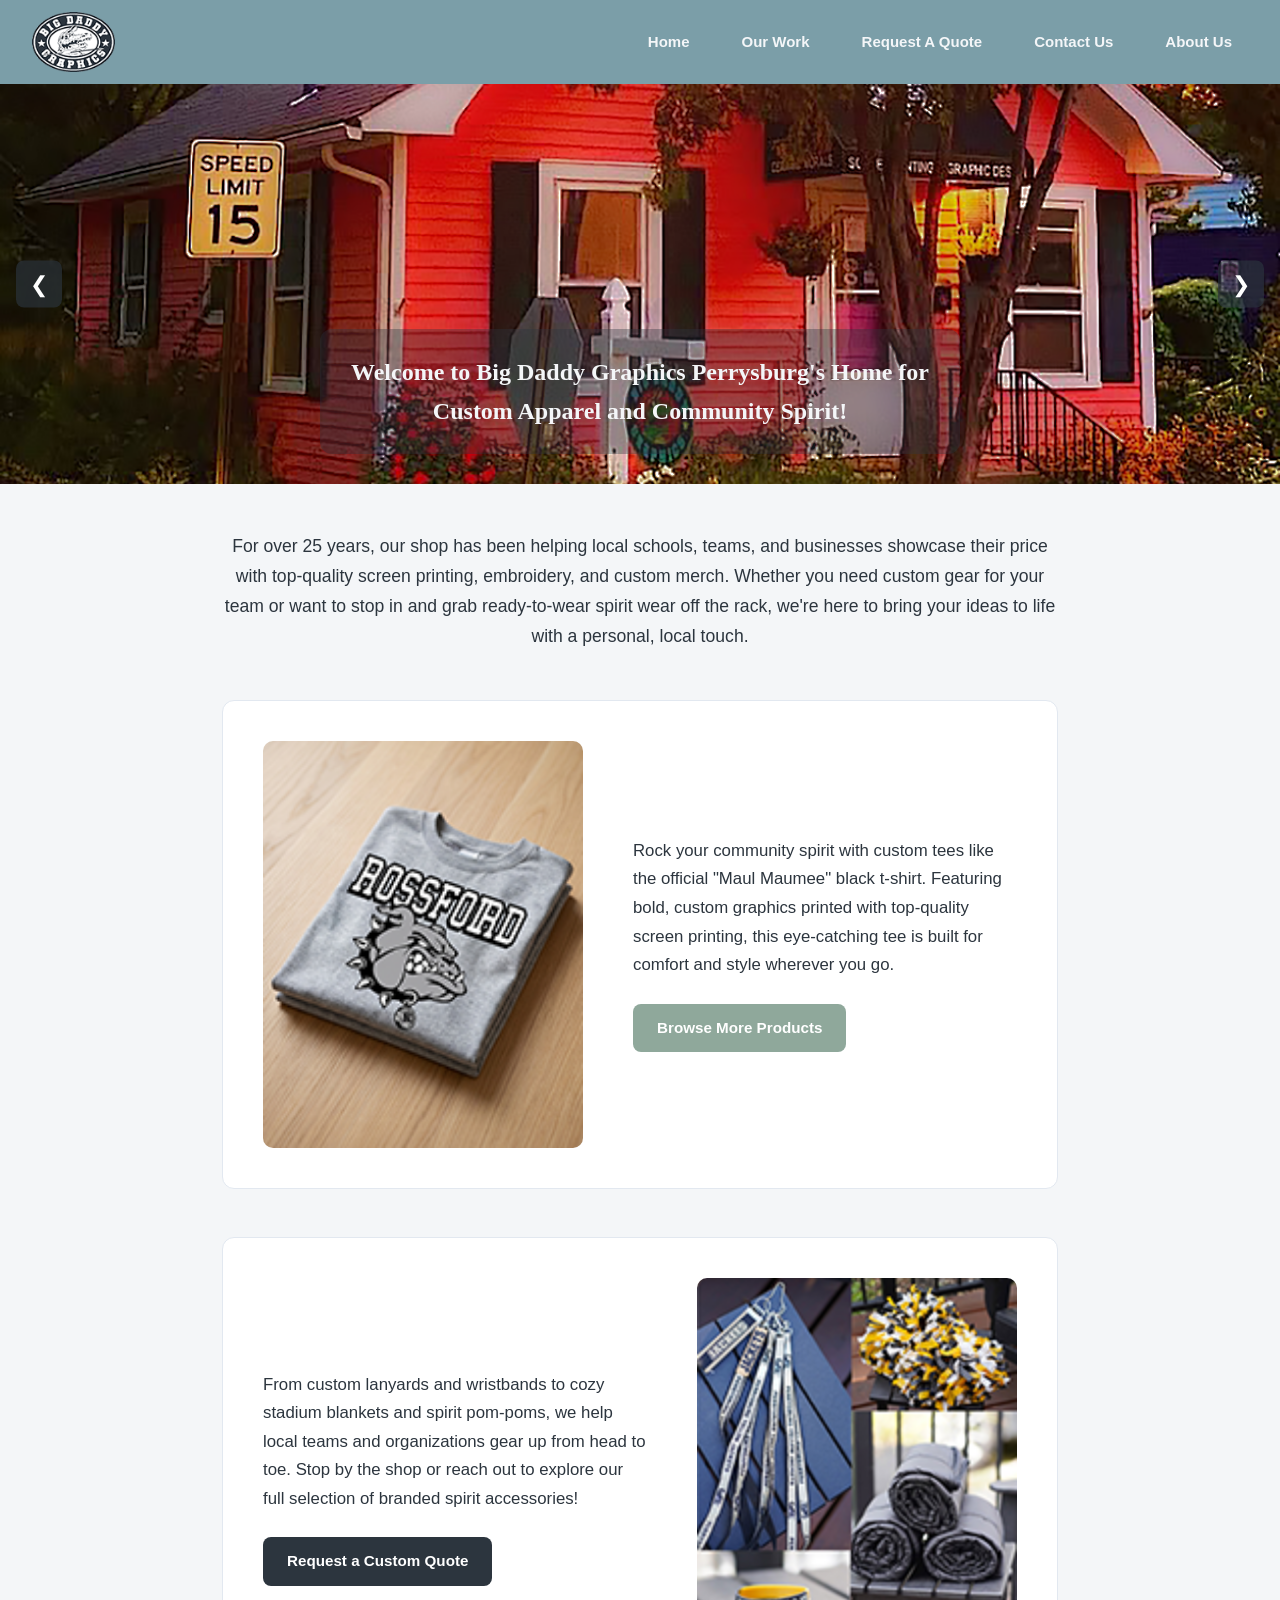
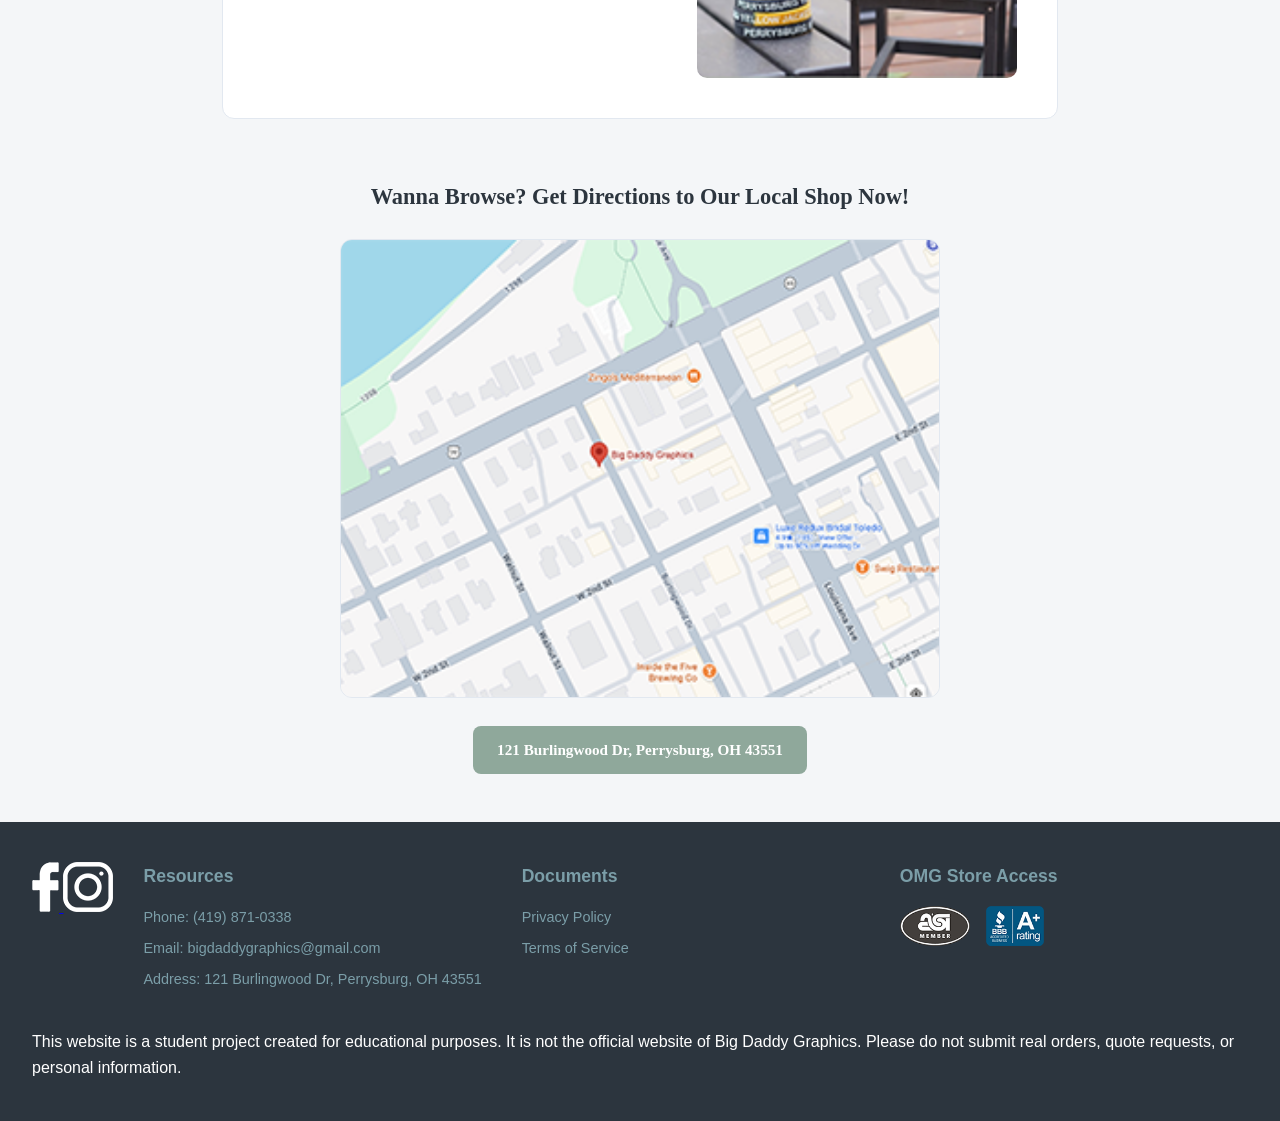
<file: index.html>
<!DOCTYPE html>
<html lang="en">
    <head>
        <meta charset="utf-8">
        <meta name="viewport" content="width=device-width, initial-scale=1.0">
        <title>Custom Apparel and Spirit Wear in Perrysburg OH | Big Daddy Graphics</title>
        <link rel="stylesheet" href="styles.css">
    </head>
    
    <body>
        <header>
            <nav>
                <a href="index.html" class="logo">
                    <img src="images/BDG-Logo.png" alt="Big Daddy Graphics Logo">
                </a>

                <button class="hamburger" aria-label="Toggle navigation menu" aria-expanded="false">
                    &#9776;
                </button>

                <ul class="nav-links">
                    <li><a href="index.html">Home</a></li>
                    <li><a href="our-work.html">Our Work</a></li>
                    <li><a href="request-a-quote.html">Request A Quote</a></li>
                    <li><a href="contact.html">Contact Us</a></li>
                    <li><a href="about_us.html">About Us</a></li>
                </ul>
            </nav>
            
            <section class="hero">
                <img src="images/BDG-store.png" alt="Inside Big Daddy Graphics print shop in Perrysburg" class="hero-slide active">
                <img src="images/BDG-outside-2.png" alt="Custom apparel from Big Daddy Graphics in Perrysburg" class="hero-slide">

                <button type="button" class="hero-btn prev" aria-label="Previous hero image">&#10094;</button>
                <button type="button" class="hero-btn next" aria-label="Next hero image">&#10095;</button>

                <div class="hero-overlay">
                    <h2>Welcome to Big Daddy Graphics Perrysburg's Home for Custom Apparel and Community Spirit!</h2>
                </div>
            </section>
        </header>
        
        <main>
            <section class="intro">
                <h3>For over 25 years, our shop has been helping local schools, teams, and businesses showcase their price with top-quality screen printing, embroidery, and custom merch. Whether you need custom gear for your team or want to stop in and grab ready-to-wear spirit wear off the rack, we're here to bring your ideas to life with a personal, local touch.</h3>
            </section>
            <section class="product-feature">
                <div class="product-text">
                    <p>Rock your community spirit with custom tees like the official "Maul Maumee" black t-shirt. Featuring bold, custom graphics printed with top-quality screen printing, this eye-catching tee is built for comfort and style wherever you go.</p>
                    <a href="our-work.html" class="btn">Browse More Products</a> 
                </div>
                <div class="product-image">
                    <img src="images/school-shirt.png" alt="Rossford Bulldogs Spiritwear Gray T-Shirt">
                </div>
            </section>
            
            <section class="product-feature">
                <div class="product-text">
                    <p>From custom lanyards and wristbands to cozy stadium blankets and spirit pom-poms, we help local teams and organizations gear up from head to toe. Stop by the shop or reach out to explore our full selection of branded spirit accessories!</p>
                    <a href="request-a-quote.html" class="rbtn">Request a Custom Quote</a>
                </div>
                <div class="product-image">
                    <img src="images/accessories.png" alt="Biking the Burg Perrysburg Slow Rollers Yellow T-shirt">
                </div>
            </section>
            
            <section class="location-map">
                <h2>Wanna Browse? Get Directions to Our Local Shop Now!</h2>
                <div class="map-container">
                    <img src="images/map.png" alt="Map showing location of Big Daddy Graphics at 121 Burlingwood Dr, Perrysburg, OH">
                </div>
                <a href="https://maps.google.com" target="_blank" class="btn">121 Burlingwood Dr, Perrysburg, OH 43551</a>
            </section>
        </main>
        
        <footer>
        <div class="social-links">
            <a href="https://facebook.com" target="_blank" aria-label="Facebook">
                <img src="images/facebook1.png" alt="Facebook Icon">
            </a>
            <a href="https://instagram.com" target="_blank" aria-label="Instagram">
                <img src="images/instagram1.png" alt="Instagram Icon">
            </a>
        </div>
        <div class="footer-column">
            <h4>Resources</h4>
            <p>Phone: (419) 871-0338</p>
            <p>Email: bigdaddygraphics@gmail.com</p>
            <p>Address: 121 Burlingwood Dr, Perrysburg, OH 43551</p>
        </div>
        <div class="footer-column">
            <h4>Documents</h4>
            <ul>
                <li><p>Privacy Policy</p></li>
                <li><p>Terms of Service</p></li>
            </ul>
        </div>
        <div class="footer-column">
            <h4>OMG Store Access</h4>
            <div class="partner-logos">
                <img src="images/ASI-logo.png" alt="ASI Member Logo">
                <img src="images/BBB-logo.png" alt="BBB Accredited Logo">
            </div>
        </div>

        <p class="footer-disclaimer">
            This website is a student project created for educational purposes. It is not the official website of Big Daddy Graphics. Please do not submit real orders, quote requests, or personal information.
        </p>
    </footer>

        <script src="script.js"></script>
    </body>
</html>
</file>
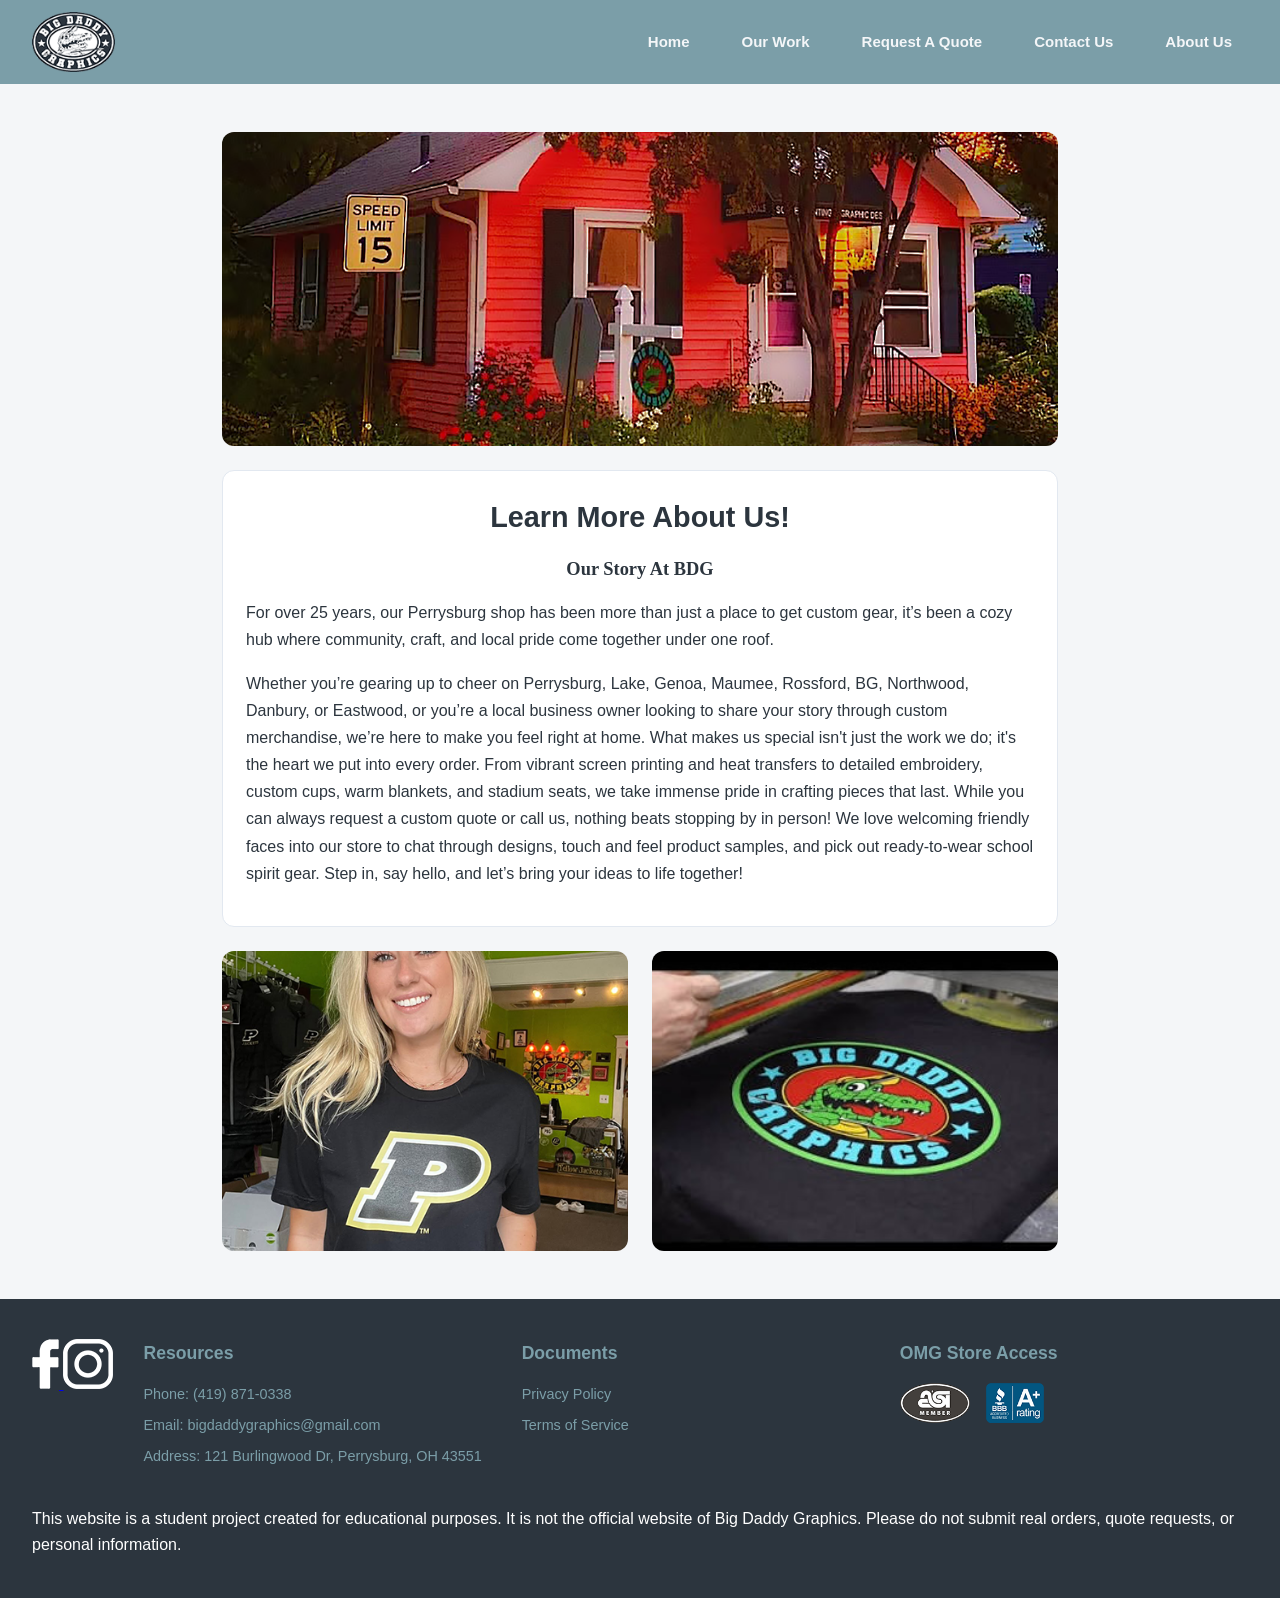
<file: about_us.html>
<!DOCTYPE html>
<html lang="en">
<head>
    <meta charset="utf-8">
    <meta name="viewport" content="width=device-width, initial-scale=1.0">
    <title>About Us | Big Daddy Graphics</title>
    <link rel="stylesheet" href="styles.css">
</head>
<body>
    <header>
        <nav>
            <a href="index.html" class="logo">
                <img src="images/BDG-Logo.png" alt="Big Daddy Graphics Logo">
            </a>

            <button class="hamburger" aria-label="Toggle navigation menu" aria-expanded="false">
                &#9776;
            </button>

            <ul class="nav-links">
                <li><a href="index.html">Home</a></li>
                <li><a href="our-work.html">Our Work</a></li>
                <li><a href="request-a-quote.html">Request A Quote</a></li>
                <li><a href="contact.html">Contact Us</a></li>
                <li><a href="about_us.html">About Us</a></li>
            </ul>
        </nav>
    </header>

    <main>
        <div class="about_image">
            <img src="images/BDG-store.png" alt="Outside Big Daddy Graphics print shop in Perrysburg">
        </div>

        <section class="content-box about_text">
            <h1>Learn More About Us!</h1>
            <h2>Our Story At BDG</h2>
            <p>
                For over 25 years, our Perrysburg shop has been more than just a place to get custom gear, it’s been a cozy hub where community, craft, and local pride come together under one roof.
            </p>
            <p>
                Whether you’re gearing up to cheer on Perrysburg, Lake, Genoa, Maumee, Rossford, BG, Northwood, Danbury, or Eastwood, or you’re a local business owner looking to share your story through custom merchandise, we’re here to make you feel right at home. What makes us special isn't just the work we do; it's the heart we put into every order. From vibrant screen printing and heat transfers to detailed embroidery, custom cups, warm blankets, and stadium seats, we take immense pride in crafting pieces that last. While you can always request a custom quote or call us, nothing beats stopping by in person! We love welcoming friendly faces into our store to chat through designs, touch and feel product samples, and pick out ready-to-wear school spirit gear. Step in, say hello, and let’s bring your ideas to life together!
            </p>
        </section>

        <div class="about_bottom_imgs">
            <img src="images/maddie.png" alt="Maddie, the founder of Big Daddy Graphics print shop in Perrysburg">
            <img src="images/BDG-shirt.jpg" alt="Custom Big Daddy Graphics apparel in Perrysburg">
        </div>
    </main>

    <footer>
        <div class="social-links">
            <a href="https://facebook.com" target="_blank" aria-label="Facebook">
                <img src="images/facebook1.png" alt="Facebook Icon">
            </a>
            <a href="https://instagram.com" target="_blank" aria-label="Instagram">
                <img src="images/instagram1.png" alt="Instagram Icon">
            </a>
        </div>
        <div class="footer-column">
            <h4>Resources</h4>
            <p>Phone: (419) 871-0338</p>
            <p>Email: bigdaddygraphics@gmail.com</p>
            <p>Address: 121 Burlingwood Dr, Perrysburg, OH 43551</p>
        </div>
        <div class="footer-column">
            <h4>Documents</h4>
            <ul>
                <li><p>Privacy Policy</p></li>
                <li><p>Terms of Service</p></li>
            </ul>
        </div>
        <div class="footer-column">
            <h4>OMG Store Access</h4>
            <div class="partner-logos">
                <img src="images/ASI-logo.png" alt="ASI Member Logo">
                <img src="images/BBB-logo.png" alt="BBB Accredited Logo">
            </div>
        </div>

        <p class="footer-disclaimer">
            This website is a student project created for educational purposes. It is not the official website of Big Daddy Graphics. Please do not submit real orders, quote requests, or personal information.
        </p>
    </footer>
    <script src="script.js"></script>
</body>
</html>
</file>
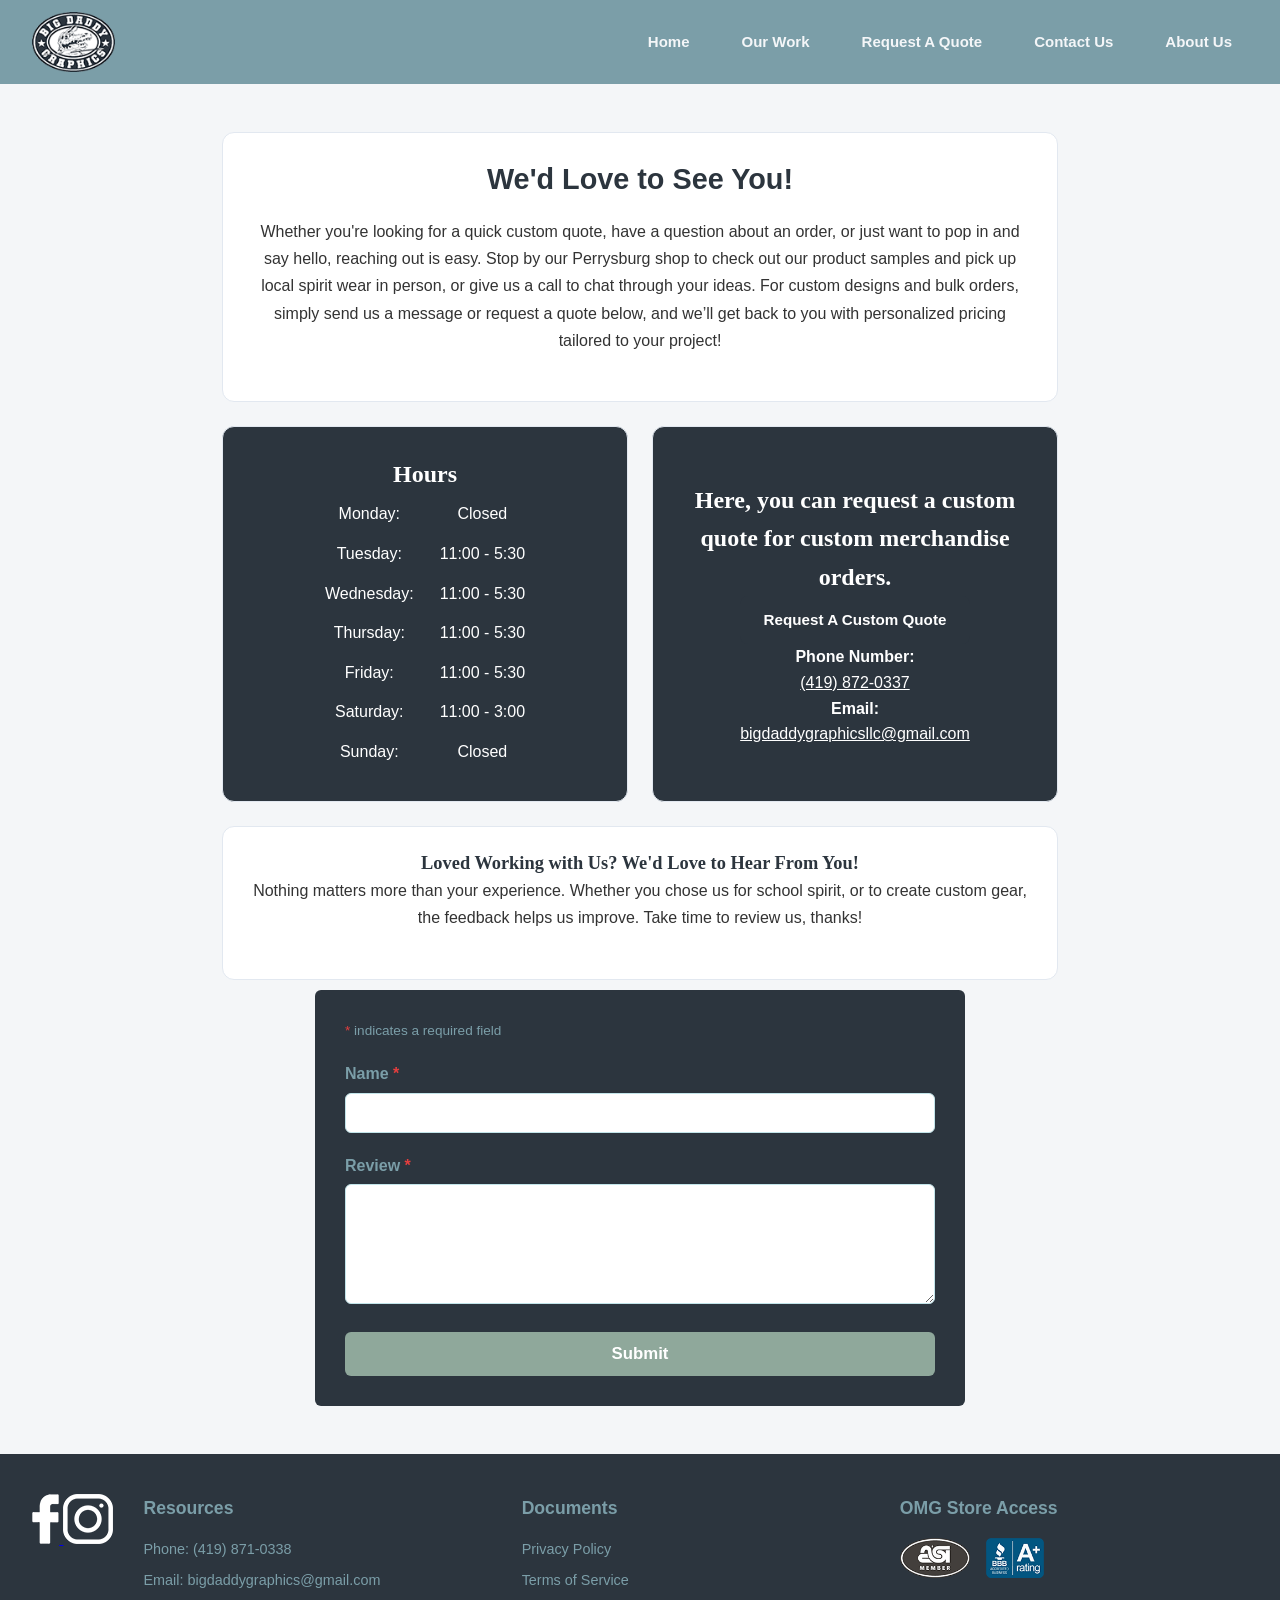
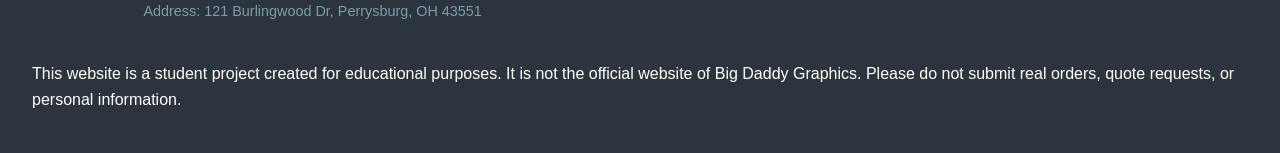
<file: contact.html>
<!DOCTYPE html>
<html lang="en">
<head>
    <meta charset="UTF-8">
    <meta name="viewport" content="width=device-width, initial-scale=1.0">
    <meta name="description" content="Get in touch with Big Daddy Graphics. Learn about our hours, write a review, or request a custom quote.">
    <link rel="stylesheet" href="styles.css">
    <title>Big Daddy Graphics | Contact Us</title>
</head>
<body>
    <header>
        <nav>
            <a href="index.html" class="logo">
                <img src="images/BDG-Logo.png" alt="Big Daddy Graphics Logo">
            </a>

            <button class="hamburger" aria-label="Toggle navigation menu" aria-expanded="false">
                &#9776;
            </button>

            <ul class="nav-links">
                <li><a href="index.html">Home</a></li>
                <li><a href="our-work.html">Our Work</a></li>
                <li><a href="request-a-quote.html">Request A Quote</a></li>
                <li><a href="contact.html">Contact Us</a></li>
                <li><a href="about_us.html">About Us</a></li>
            </ul>
        </nav>
    </header>

    <main>
        <section class="content-box">
            <h1>We'd Love to See You!</h1>
            <p class="content-intro">
                Whether you're looking for a quick custom quote, have a question about an order, or just want to pop in and say hello, reaching out is easy. Stop by our Perrysburg shop to check out our product samples and pick up local spirit wear in person, or give us a call to chat through your ideas. For custom designs and bulk orders, simply send us a message or request a quote below, and we’ll get back to you with personalized pricing tailored to your project!
            </p>
        </section>

        <section class="contact-options">
            <div class="hours">
                <h2>Hours</h2>
                <table>
                    <tr>
                        <td>Monday:</td>
                        <td>Closed</td>
                    </tr>
                    <tr>
                        <td>Tuesday:</td>
                        <td>11:00 - 5:30</td>
                    </tr>
                    <tr>
                        <td>Wednesday:</td>
                        <td>11:00 - 5:30</td>
                    </tr>
                    <tr>
                        <td>Thursday:</td>
                        <td>11:00 - 5:30</td>
                    </tr>
                    <tr>
                        <td>Friday:</td>
                        <td>11:00 - 5:30</td>
                    </tr>
                    <tr>
                        <td>Saturday:</td>
                        <td>11:00 - 3:00</td>
                    </tr>
                    <tr>
                        <td>Sunday:</td>
                        <td>Closed</td>
                    </tr>
                </table>
            </div>

            <div class="general-contact">
                <h2>Here, you can request a custom quote for custom merchandise orders.</h2>
                <a href="request-a-quote.html" class="rbtn">Request A Custom Quote</a>

                <div class="contact-details">
                    <p><strong>Phone Number:</strong></p>
                    <a href="tel:14198720337">(419) 872-0337</a>

                    <p><strong>Email:</strong></p>
                    <a href="mailto:bigdaddygraphicsllc@gmail.com">bigdaddygraphicsllc@gmail.com</a>
                </div>
            </div>
        </section>

        <section class="content-box">
            <h2>Loved Working with Us? We'd Love to Hear From You!</h2>
            <p class="content-intro">
                Nothing matters more than your experience. Whether you chose us for school spirit, or to create custom gear, the feedback helps us improve. Take time to review us, thanks!
            </p>
        </section>

        <div class="form-container">
            <p class="required-note"><span class="required-asterisk">*</span> indicates a required field</p>

            <form action="https://api.web3forms.com/submit" method="POST">
                <input type="hidden" name="access_key" value="4b48abc5-e7e8-4dd8-871f-04efc658edd3">

                <div class="form-group">
                    <label for="full-name">Name <span class="required-asterisk">*</span></label>
                    <input type="text" id="full-name" name="name" required>
                </div>

                <div class="form-group">
                    <label for="review">Review <span class="required-asterisk">*</span></label>
                    <textarea id="review" name="review" required></textarea>
                </div>

                <button type="submit" class="submit-btn">Submit</button>
            </form>
        </div>
    </main>

    <footer>
        <div class="social-links">
            <a href="https://facebook.com" target="_blank" aria-label="Facebook">
                <img src="images/facebook1.png" alt="Facebook Icon">
            </a>
            <a href="https://instagram.com" target="_blank" aria-label="Instagram">
                <img src="images/instagram1.png" alt="Instagram Icon">
            </a>
        </div>
        <div class="footer-column">
            <h4>Resources</h4>
            <p>Phone: (419) 871-0338</p>
            <p>Email: bigdaddygraphics@gmail.com</p>
            <p>Address: 121 Burlingwood Dr, Perrysburg, OH 43551</p>
        </div>
        <div class="footer-column">
            <h4>Documents</h4>
            <ul>
                <li><p>Privacy Policy</p></li>
                <li><p>Terms of Service</p></li>
            </ul>
        </div>
        <div class="footer-column">
            <h4>OMG Store Access</h4>
            <div class="partner-logos">
                <img src="images/ASI-logo.png" alt="ASI Member Logo">
                <img src="images/BBB-logo.png" alt="BBB Accredited Logo">
            </div>
        </div>

        <p class="footer-disclaimer">
            This website is a student project created for educational purposes. It is not the official website of Big Daddy Graphics. Please do not submit real orders, quote requests, or personal information.
        </p>
    </footer>
    <script src="script.js"></script>
</body>
</html>
</file>
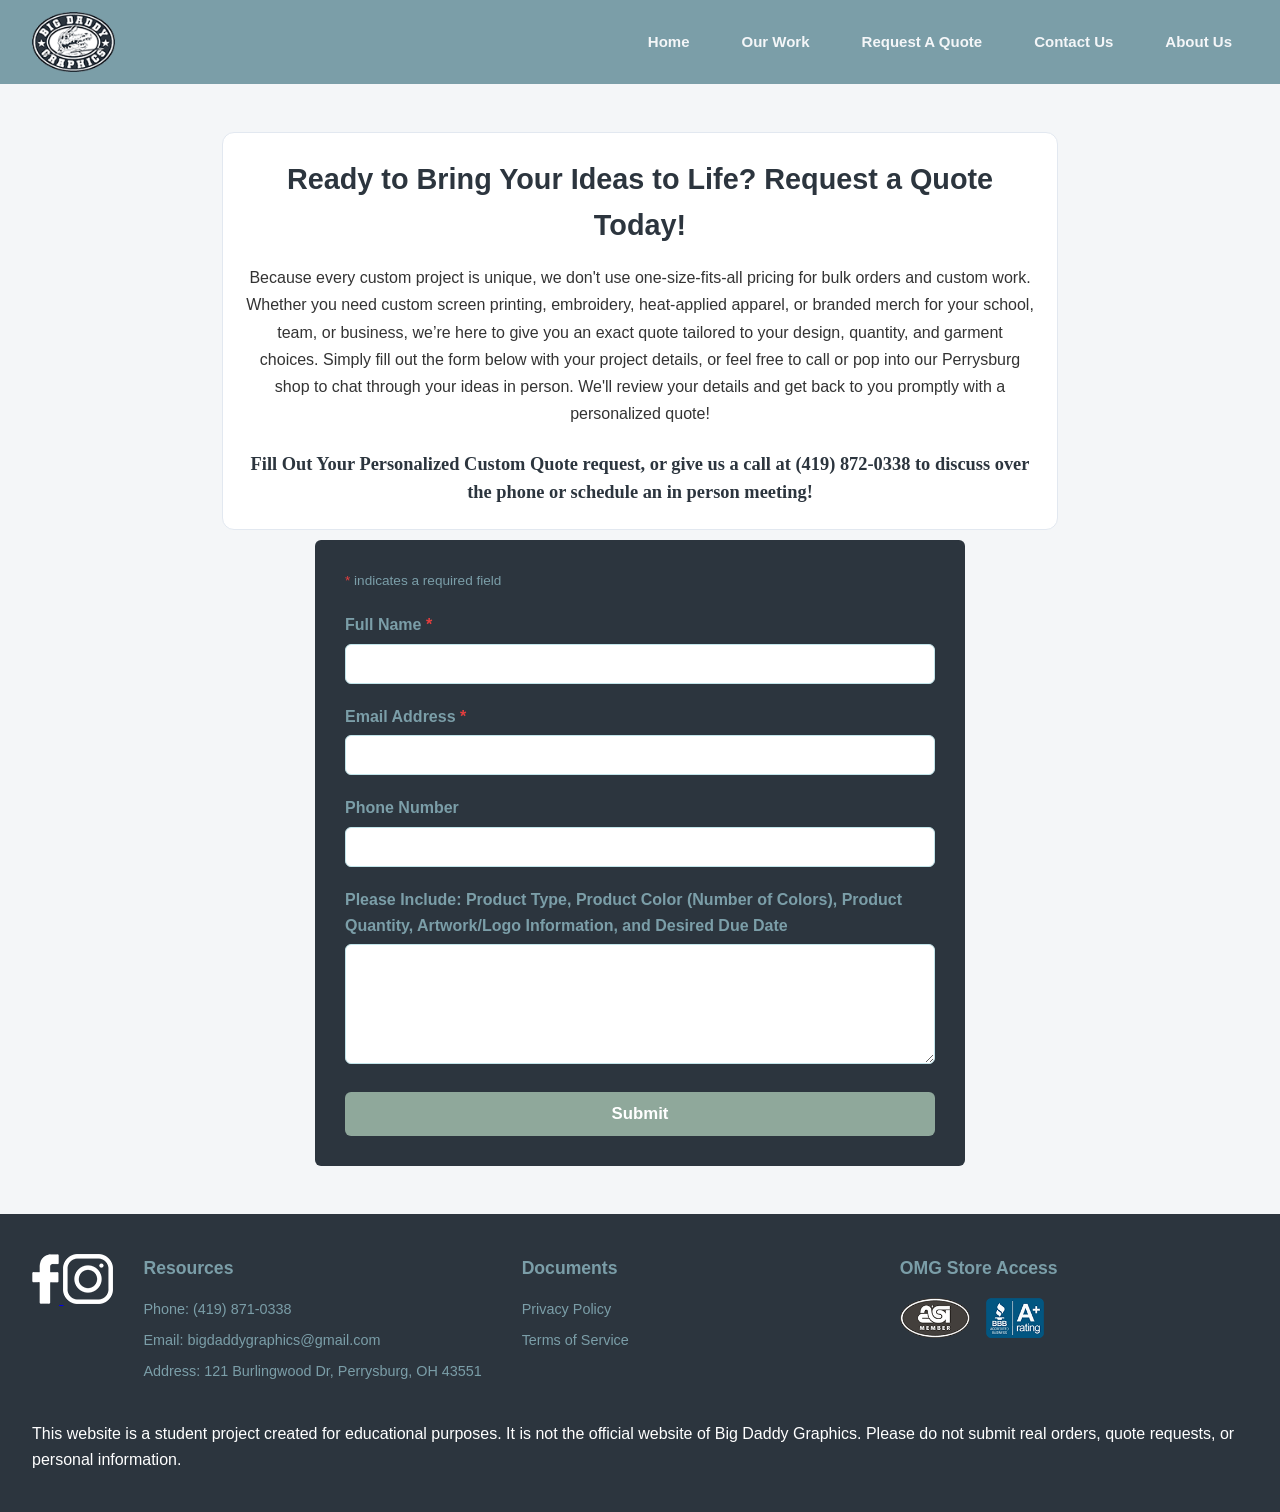
<file: request-a-quote.html>
<!DOCTYPE html>
<html lang="en">
    <head>
        <meta charset="utf-8">
        <meta name="viewport" content="width=device-width, initial-scale-1.0">
        <title>Request a Custom Quote for Merchandise and Apparel | Big Daddy Graphics</title>
        <link rel="stylesheet" href="styles.css">
    </head>
    <body>
        <header>
            <nav>
                <a href="index.html" class="logo">
                    <img src="images/BDG-Logo.png" alt="Big Daddy Graphics Logo">
                </a>
                <button class="hamburger" aria-label="Toggle navigation menu" aria-expanded="false">
                    &#9776;
                </button>
                <ul class="nav-links">
                    <li><a href="index.html">Home</a></li>
                    <li><a href="our-work.html">Our Work</a></li>
                    <li><a href="request-a-quote.html">Request A Quote</a></li>
                    <li><a href="contact.html">Contact Us</a></li>
                    <li><a href="about_us.html">About Us</a></li>
                </ul>
            </nav>
        </header>
        
        <main>
            <section class="content-box">
            <h1> Ready to Bring Your Ideas to Life? Request a Quote Today!</h1>
            
            <p class="content-intro">Because every custom project is unique, we don't use one-size-fits-all pricing for bulk orders and custom work. Whether you need custom screen printing, embroidery, heat-applied apparel, or branded merch for your school, team, or business, we’re here to give you an exact quote tailored to your design, quantity, and garment choices. Simply fill out the form below with your project details, or feel free to call or pop into our Perrysburg shop to chat through your ideas in person. We'll review your details and get back to you promptly with a personalized quote! </p>
            <h2>Fill Out Your Personalized Custom Quote request, or give us a call at (419) 872-0338 to discuss over the phone or schedule an in person meeting!</h2>
            </section>
            
            <div class="form-container">
                <p class="required-note"><span class="required-asterisk">*</span> indicates a required field</p>

            <form action="https://api.web3forms.com/submit" method="POST">
  
                <input type="hidden" name="access_key" value="4b48abc5-e7e8-4dd8-871f-04efc658edd3">
            <div class="form-group">
                <label for="full-name">Full Name <span class="required-asterisk">*</span></label>
                <input type="text" name="name" required>
            </div>
      
            <div class="form-group">
                <label for="email">Email Address <span class="required-asterisk">*</span></label>
                <input type="email" name="email" required>
            </div>
      
            <div class="form-group">
                <label for="phone">Phone Number</label>
                <input type="tel" name="phone" required>
            </div>
      
            <div class="form-group">
                <label for="comments">Please Include: Product Type, Product Color (Number of Colors), Product Quantity, Artwork/Logo Information, and Desired Due Date</label>
                <textarea type="text" name="message" required></textarea>
            </div>
      <button type="submit" class="submit-btn">Submit</button>
      
        </form>
    </div>
    </main>
        
   
    <footer>
        <div class="social-links">
            <a href="https://facebook.com" target="_blank" aria-label="Facebook">
                <img src="images/facebook1.png" alt="Facebook Icon">
            </a>
            <a href="https://instagram.com" target="_blank" aria-label="Instagram">
                <img src="images/instagram1.png" alt="Instagram Icon">
            </a>
        </div>
        <div class="footer-column">
            <h4>Resources</h4>
            <p>Phone: (419) 871-0338</p>
            <p>Email: bigdaddygraphics@gmail.com</p>
            <p>Address: 121 Burlingwood Dr, Perrysburg, OH 43551</p>
        </div>
        <div class="footer-column">
            <h4>Documents</h4>
            <ul>
                <li><p>Privacy Policy</p></li>
                <li><p>Terms of Service</p></li>
            </ul>
        </div>
        <div class="footer-column">
            <h4>OMG Store Access</h4>
            <div class="partner-logos">
                <img src="images/ASI-logo.png" alt="ASI Member Logo">
                <img src="images/BBB-logo.png" alt="BBB Accredited Logo">
            </div>
        </div>

        <p class="footer-disclaimer">
            This website is a student project created for educational purposes. It is not the official website of Big Daddy Graphics. Please do not submit real orders, quote requests, or personal information.
        </p>
    </footer>
        <script src="script.js"></script>
     </body>
</html>
</file>
<file: styles.css>
/* Colors
- neutral gray background #f4f6f8
- dark blue #2c353e
- teal #8fa89b
- light blue #7b9ea8 */

* {
    box-sizing: border-box;
    margin: 0;
    padding: 0;
}

body {
    font-family: "Helvetica", "Arial", sans-serif;
    font-size: 16px;
    background-color: #f4f6f8;
    color: #2c353e;
    line-height: 1.6;
}

nav {
    display: flex;
    justify-content: space-between;
    align-items: center;
    background-color: #7b9ea8;
    padding: 12px 32px;
}

nav .logo {
    flex-shrink: 0;
}

nav .logo img {
    height: 60px;
    width: auto;
    display: block;
}

nav ul.nav-links {
    display: flex;
    list-style: none;
    gap: 20px;
    flex-shrink: 0;
}

nav ul.nav-links li a {
    color: #f4f6f8;
    text-decoration: none;
    font-weight: 600;
    font-size: 15px; 
    padding: 8px 16px;
    border-radius: 6px;
    white-space: nowrap;
    transition: background-color 0.2s ease;
}

nav ul.nav-links li a:hover {
    background-color: #2c353e;
}

/* Hamburger button */
.hamburger {
    display: none;
    background: transparent;
    border: none;
    color: #f4f6f8;
    font-size: 1.75rem;
    cursor: pointer;
    padding: 4px 8px;
}

/* Hero */
.hero {
    position: relative;
    width: 100%;
    height: 400px;
    overflow: hidden;
}

.hero img {
    width: 100%;
    height: 100%;
    object-fit: cover;
    display: block;
}

.hero-overlay {
    position: absolute;
    bottom: 30px;
    left: 50%;
    transform: translateX(-50%);
    background-color: rgba(44, 53, 62, 0.37);
    color: #f4f6f8;
    padding: 24px;
    border-radius: 12px;
    text-align: center;
}

/* Hero 2-image carousel */
.hero .hero-slide {
    display: none;
    width: 100%;
    height: 100%;
    object-fit: cover;
}

.hero .hero-slide.active {
    display: block;
}

.hero-btn {
    position: absolute;
    top: 50%;
    transform: translateY(-50%);
    background-color: rgba(44, 53, 62, 0.65);
    color: #ffffff;
    border: none;
    font-size: 1.4rem;
    padding: 10px 14px;
    border-radius: 8px;
    cursor: pointer;
    z-index: 2;
}

.hero-btn:hover {
    background-color: #2c353e;
}

.hero-btn.prev {
    left: 16px;
}

.hero-btn.next {
    right: 16px;
}

h1 {
    font-family: "Helvetica", "Arial", sans-serif;
    color: #7b9ea8;
    text-align: center;
}

h2 {
    font-family: Georgia, Palatino, serif;
}

/* Main content & product features */
main {
    max-width: 900px;
    margin: 0 auto;
    padding: 48px 32px;
}

.intro {
    text-align: center;
    margin-bottom: 48px;
}

.intro h3 {
    font-size: 1.1rem;
    font-weight: 400;
    color: #2c353e;
    line-height: 1.7;
}

.product-feature {
    display: flex;
    align-items: center;
    justify-content: space-between;
    gap: 50px;
    margin-bottom: 48px;
    background-color: #ffffff;
    padding: 40px;
    border: 1px solid #e2e8f0;
    border-radius: 12px;
}

.product-feature:nth-child(even) {
    flex-direction: row-reverse;
}

.product-text {
    flex: 1.2;
}

.product-text p {
    font-size: 1.05rem;
    margin-bottom: 24px;
    color: #2c353e;
    line-height: 1.7;
}

.product-image {
    flex: 1;
    display: flex;
    justify-content: center;
    align-items: center;
}

.product-image img {
    width: 100%;
    max-width: 400px;
    height: auto;
    border-radius: 10px;
    object-fit: cover;
}

/* Buttons */
.btn,
.rbtn {
    display: inline-block;
    color: #ffffff;
    padding: 12px 24px;
    text-decoration: none;
    border-radius: 8px;
    font-weight: 600;
    font-size: 0.95rem;
}

.btn {
    background-color: #8fa89b;
}

.btn:hover {
    background-color: #60746a;
}

.rbtn {
    background-color: #2c353e;
}

.rbtn:hover {
    background-color: #4b5763;
}

/* Location map */
.location-map {
    text-align: center;
    margin-top: 60px;
    font-family: Georgia, Palatino, serif;
}

.location-map h2 {
    font-size: 1.4rem;
    color: #2c353e;
    margin-bottom: 24px;
}

.map-container {
    margin-bottom: 20px;
}

.map-container img {
    width: 100%;
    max-width: 600px;
    height: auto;
    border-radius: 12px;
    border: 1px solid #e2e8f0;
}

/* Our work page */
.work-intro {
    background-color: #ffffff;
    padding: 32px;
    border-radius: 12px;
    border: 1px solid #e2e8f0;
    margin-bottom: 40px;
    text-align: center;
}

.work-intro h1 {
    margin-bottom: 12px;
}

.work-intro > p {
    margin-bottom: 24px;
}

.project-grid,
.product-grid {
    display: grid;
    grid-template-columns: repeat(3, 1fr);
    gap: 24px;
    margin: 24px 0;
}

.project,
.product-card {
    background-color: #f4f6f8;
    border: 1px solid #e2e8f0;
    border-radius: 10px;
    padding: 16px;
    text-align: center;
    display: flex;
    flex-direction: column;
    justify-content: space-between;
}

.project h2 {
    background-color: #2c353e;
    color: #ffffff;
    font-size: 1rem;
    padding: 8px 12px;
    border-radius: 6px;
    margin-bottom: 12px;
}

.project img,
.product-card img {
    width: 100%;
    height: 220px;
    object-fit: cover;
    border-radius: 8px;
}

.work-description {
    margin-top: 24px;
    line-height: 1.7;
}

.product-category {
    background-color: #ffffff;
    padding: 28px;
    border-radius: 12px;
    border: 1px solid #e2e8f0;
    margin-bottom: 32px;
}

.product-category h2 {
    text-align: center;
    color: #2c353e;
    font-size: 1.5rem;
    margin-bottom: 8px;
}

.product-card p {
    margin-top: 12px;
    font-weight: 600;
    color: #2c353e;
}

.store-cta {
    background-color: #2c353e;
    color: #ffffff;
    text-align: center;
    padding: 32px;
    border-radius: 12px;
}

.store-cta p {
    font-size: 1.15rem;
    margin-bottom: 16px;
}

/* About Us Page */
.about_image {
    margin-bottom: 24px;
}

.about_image img {
    width: 100%;
    max-height: 380px;
    object-fit: cover;
    border-radius: 12px;
    display: block;
}

.about_text h2 {
    margin-bottom: 16px;
}

.about_text p {
    margin-bottom: 16px;
    line-height: 1.7;
}

.about_bottom_imgs {
    display: flex;
    gap: 24px;
    margin-top: 24px;
}

.about_bottom_imgs img {
    flex: 1;
    width: 50%;
    height: 300px;
    object-fit: cover;
    border-radius: 12px;
}

/* Contact page */
.contact-options {
    display: flex;
    align-items: stretch; 
    gap: 24px;
    margin: 24px 0 32px;
}

.hours,
.general-contact {
    flex: 1;          
    min-width: 0;     
    background-color: #ffffff;
    padding: 28px;
    border-radius: 12px;
    border: 1px solid #e2e8f0;
}
.contact-options {
    display: flex;
    gap: 24px;
    margin: 24px 0;
}

.hours,
.general-contact {
    flex: 1;
    display: flex;
    flex-direction: column;
    justify-content: center;
    align-items: center;
    text-align: center;
    background-color: #2c353e;
    color: #ffffff;
    padding: 28px;
    border-radius: 12px;
}

.hours h2,
.general-contact h2,
.contact-details a {
    color: #ffffff;
}

.hours td {
    padding: 6px 12px;
}

/* Request a quote page */
.content-box {
    background-color: #ffffff;
    padding: 23px;
    border-radius: 12px;
    border: 1px solid #e2e8f0;
    margin-bottom: 10px;
}

.content-box h1 {
    font-size: 1.8rem;
    color: #2c353e;
    margin-bottom: 16px;
}

.content-box .content-intro {
    font-size: 1rem;
    color: #333333;
    margin-bottom: 24px;
    line-height: 1.7;
    text-align: center;
}

.content-box h2 {
    font-size: 1.15rem;
    color: #2c353e;
    text-align: center;
    line-height: 1.5;
}

/* Forms */
.form-container {
    max-width: 650px;
    margin: 0 auto;
    background: #2c353e;
    padding: 30px;
    border-radius: 6px;
}

.required-note {
    color: #7b9ea8;
    font-size: 0.85rem;
    margin-bottom: 20px;
}

.required-asterisk {
    color: #e53e3e;
}

.form-group {
    margin-bottom: 20px;
}

label {
    display: block;
    font-weight: 600;
    margin-bottom: 6px;
    color: #7b9ea8;
}

input[type="text"],
input[type="email"],
input[type="tel"],
select,
textarea {
    width: 100%;
    padding: 10px 12px;
    font-size: 1rem;
    font-family: inherit;
    color: #4f7176;
    background-color: #ffffff;
    border: 1px solid #c2e4e9;
    border-radius: 6px;
}

textarea {
    resize: vertical;
    min-height: 120px;
}

.submit-btn {
    width: 100%;
    background-color: #8fa89b;
    color: #ffffff;
    font-size: 1.05rem;
    font-weight: 600;
    padding: 12px 20px;
    border: none;
    border-radius: 6px;
    cursor: pointer;
}

.submit-btn:hover {
    background-color: #60746a;
}

/* Footer */
footer {
    background-color: #2c353e;
    color: #ffffff;
    padding: 40px 32px;
    display: flex;
    flex-wrap: wrap;
    justify-content: space-between;
    gap: 30px;
}

.footer-column {
    flex: 1;
    min-width: 200px;
}

.footer-column h4 {
    font-size: 1.1rem;
    margin-bottom: 16px;
    color: #7b9ea8;
}

.footer-column p,
.footer-column ul li p {
    font-size: 0.9rem;
    color: #7b9ea8;
    margin-bottom: 8px;
}

.footer-column ul {
    list-style: none;
}

.partner-logos {
    display: flex;
    gap: 16px;
    align-items: center;
}

.partner-logos img {
    height: 40px;
    width: auto;
}

/* Mobile styles */
@media (max-width: 600px) {
    main {
        padding: 24px 16px;
    }

    nav {
        flex-wrap: wrap;
        padding: 12px 16px;
    }

    .hamburger {
        display: block;
    }

    nav ul.nav-links {
        display: none;
        flex-direction: column;
        width: 100%;
        text-align: center;
        gap: 10px;
        margin-top: 12px;
    }

    nav ul.nav-links.open {
        display: flex;
    }

    nav ul.nav-links li a {
        display: block;
        padding: 8px 12px;
        font-size: 15px;
        white-space: normal;
    }

    .project-grid,
    .product-grid {
        grid-template-columns: 1fr;
    }
    
    .contact-options {
    flex-direction: column;
}

    .about_bottom_imgs {
        flex-direction: column;
    }

    .about_bottom_imgs img {
        width: 100%;
        height: auto;
    }
    .hero {
        height: 320px;
    }

    .hero-overlay {
        width: 95%;
        padding: 16px;
        bottom: 16px;
    }

    .product-feature {
        flex-direction: column;
        text-align: center;
        padding: 16px;
        gap: 20px;
    }

    .form-container {
        padding: 20px 15px;
    }

    footer {
        flex-direction: column;
        padding: 30px 16px;
        gap: 24px;
    }

    .footer-column {
        min-width: 100%;
    }
}
</file>
